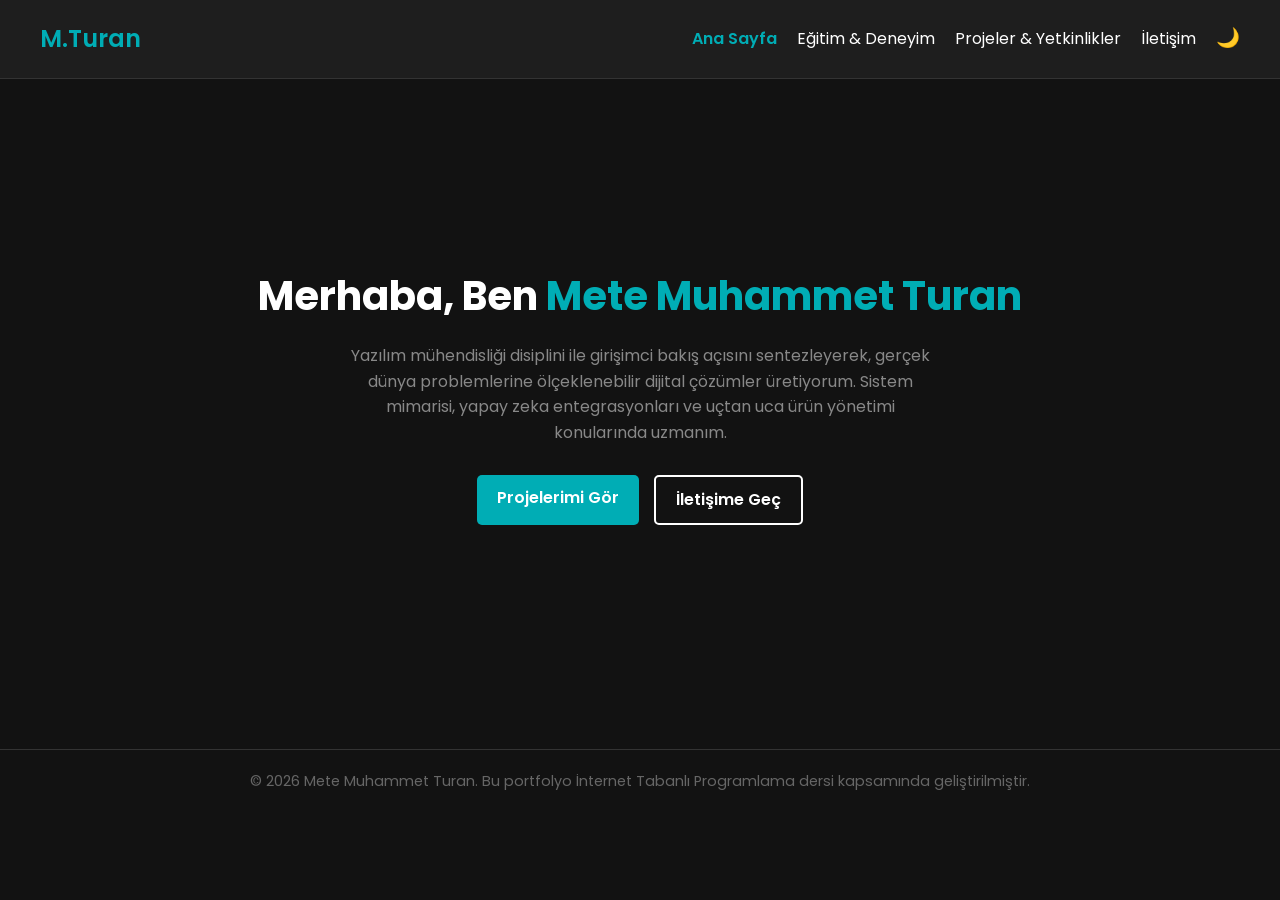
<file: index.html>
<!DOCTYPE html>
<html lang="tr">
<head>
    <meta charset="UTF-8">
    <meta name="viewport" content="width=device-width, initial-scale=1.0">
    <title>Mete Muhammet Turan - Ana Sayfa</title>
    <link href="https://fonts.googleapis.com/css2?family=Poppins:wght@300;400;600&display=swap" rel="stylesheet">
    <link rel="stylesheet" href="style.css">
</head>
<body>
    
    <!-- Navbar (Üst Menü) -->
    <header class="navbar">
        <div class="logo">M.Turan</div>
        <ul class="nav-links">
            <li><a href="index.html" class="active">Ana Sayfa</a></li>
            <li><a href="egitim.html">Eğitim & Deneyim</a></li>
            <li><a href="projeler.html">Projeler & Yetkinlikler</a></li>
            <li><a href="iletisim.html">İletişim</a></li>
            <li><button id="theme-toggle" aria-label="Tema Değiştir">🌙</button></li>
        </ul>
    </header>

    <!-- Ana Karşılama Alanı (Hero) -->
    <main class="hero">
        <div class="hero-content">
            <h1>Merhaba, Ben <span class="highlight">Mete Muhammet Turan</span></h1>
            <p>Yazılım mühendisliği disiplini ile girişimci bakış açısını sentezleyerek, gerçek dünya problemlerine ölçeklenebilir dijital çözümler üretiyorum. Sistem mimarisi, yapay zeka entegrasyonları ve uçtan uca ürün yönetimi konularında uzmanım.</p>
            <div class="buttons">
                <a href="projeler.html" class="btn btn-primary">Projelerimi Gör</a>
                <a href="iletisim.html" class="btn btn-outline">İletişime Geç</a>
            </div>
        </div>
    </main>

    <!-- Footer -->
    <footer class="footer">
        <p>&copy; 2026 Mete Muhammet Turan. Bu portfolyo İnternet Tabanlı Programlama dersi kapsamında geliştirilmiştir.</p>
    </footer>

    <script src="script.js"></script>
</body>
</html>
</file>
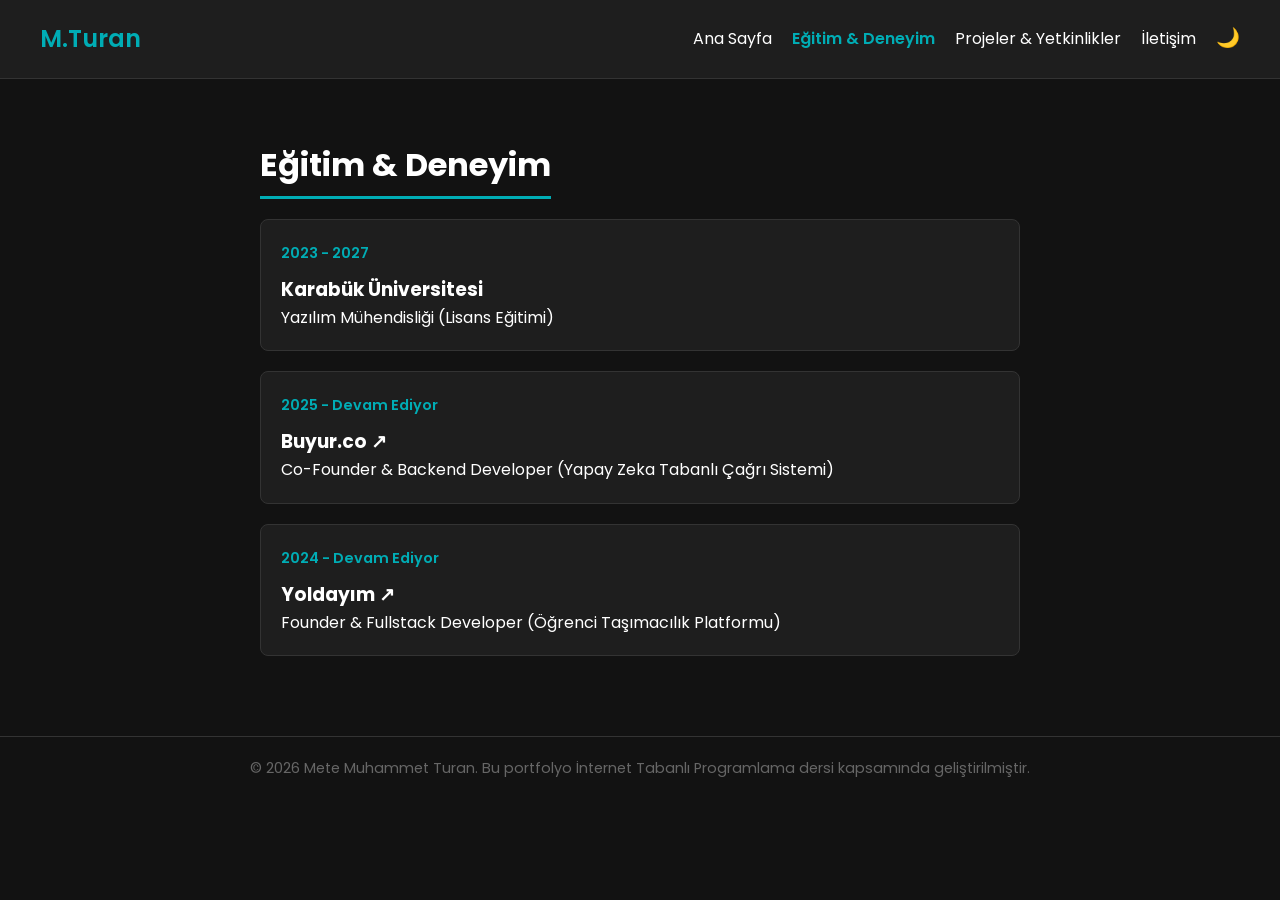
<file: egitim.html>
<!DOCTYPE html>
<html lang="tr">
<head>
    <meta charset="UTF-8">
    <meta name="viewport" content="width=device-width, initial-scale=1.0">
    <title>Mete Muhammet Turan - Eğitim</title>
    <link href="https://fonts.googleapis.com/css2?family=Poppins:wght@300;400;600&display=swap" rel="stylesheet">
    <link rel="stylesheet" href="style.css">
</head>
<body>
    
    <header class="navbar">
        <div class="logo">M.Turan</div>
        <ul class="nav-links">
            <li><a href="index.html">Ana Sayfa</a></li>
            <li><a href="egitim.html" class="active">Eğitim & Deneyim</a></li>
            <li><a href="projeler.html">Projeler & Yetkinlikler</a></li>
            <li><a href="iletisim.html">İletişim</a></li>
            <li><button id="theme-toggle" aria-label="Tema Değiştir">🌙</button></li>
        </ul>
    </header>

    <main class="container">
        <h2 class="title">Eğitim & Deneyim</h2>
        
        <div class="content-box">
            <span class="date">2023 - 2027</span>
            <h3>Karabük Üniversitesi</h3>
            <p>Yazılım Mühendisliği (Lisans Eğitimi)</p>
        </div>

        <div class="content-box">
            <span class="date">2025 - Devam Ediyor</span>
            <h3><a href="https://www.buyur.co" target="_blank" class="project-link">Buyur.co ↗</a></h3>
            <p>Co-Founder & Backend Developer (Yapay Zeka Tabanlı Çağrı Sistemi)</p>
        </div>

        <div class="content-box">
            <span class="date">2024 - Devam Ediyor</span>
            <h3><a href="https://www.yoldayim.com" target="_blank" class="project-link">Yoldayım ↗</a></h3>
            <p>Founder & Fullstack Developer (Öğrenci Taşımacılık Platformu)</p>
        </div>
    </main>

    <footer class="footer">
        <p>&copy; 2026 Mete Muhammet Turan. Bu portfolyo İnternet Tabanlı Programlama dersi kapsamında geliştirilmiştir.</p>
    </footer>

    <script src="script.js"></script>
</body>
</html>
</file>
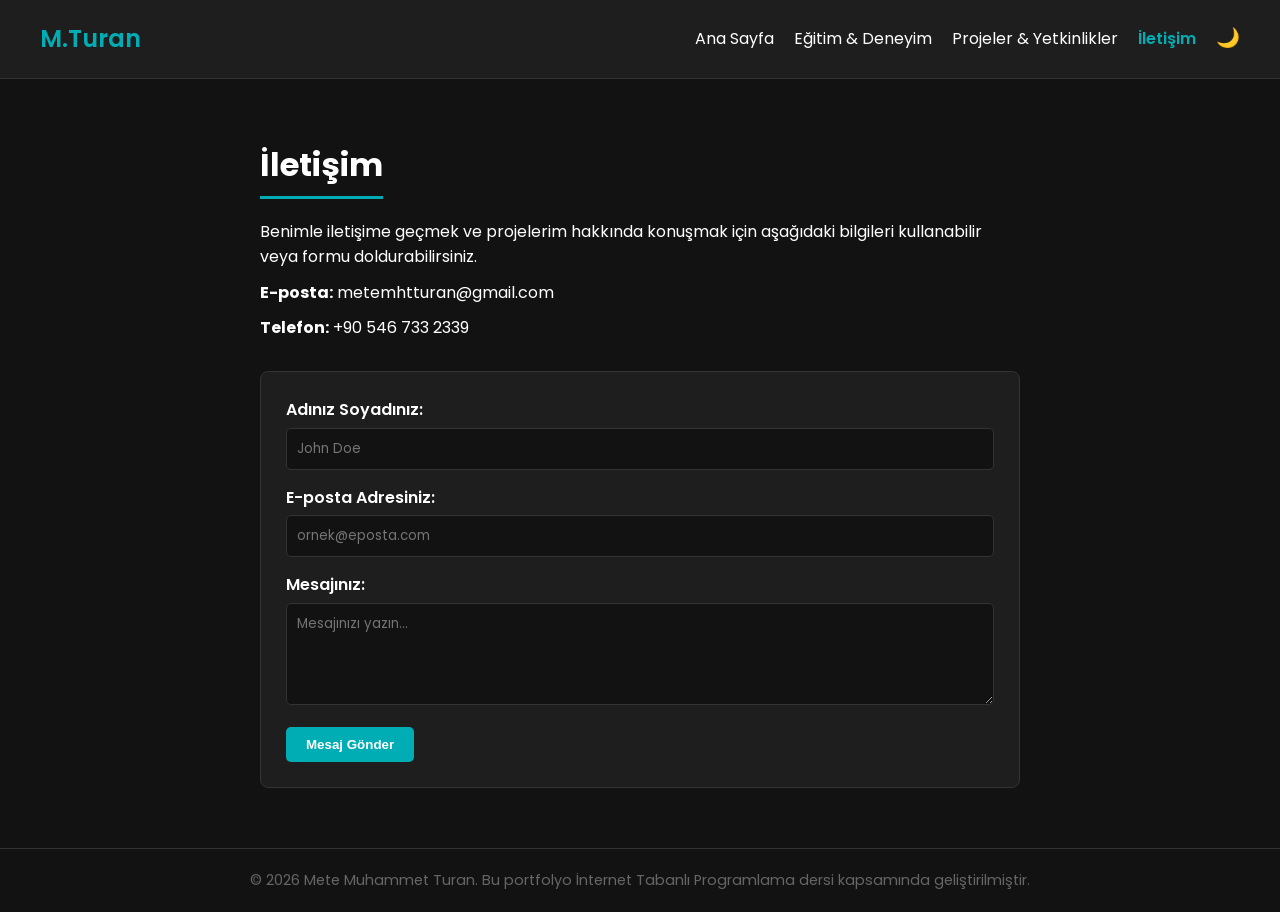
<file: iletisim.html>
<!DOCTYPE html>
<html lang="tr">
<head>
    <meta charset="UTF-8">
    <meta name="viewport" content="width=device-width, initial-scale=1.0">
    <title>Mete Muhammet Turan - İletişim</title>
    <link href="https://fonts.googleapis.com/css2?family=Poppins:wght@300;400;600&display=swap" rel="stylesheet">
    <link rel="stylesheet" href="style.css">
</head>
<body>
    
    <header class="navbar">
        <div class="logo">M.Turan</div>
        <ul class="nav-links">
            <li><a href="index.html">Ana Sayfa</a></li>
            <li><a href="egitim.html">Eğitim & Deneyim</a></li>
            <li><a href="projeler.html">Projeler & Yetkinlikler</a></li>
            <li><a href="iletisim.html" class="active">İletişim</a></li>
            <li><button id="theme-toggle" aria-label="Tema Değiştir">🌙</button></li>
        </ul>
    </header>

    <main class="container">
        <h2 class="title">İletişim</h2>
        
        <div class="contact-box">
            <p>Benimle iletişime geçmek ve projelerim hakkında konuşmak için aşağıdaki bilgileri kullanabilir veya formu doldurabilirsiniz.</p>
            <p><strong>E-posta:</strong> metemhtturan@gmail.com</p>
            <p><strong>Telefon:</strong> +90 546 733 2339</p>
        </div>

        <form id="contactForm">
            <div class="form-group">
                <label for="name">Adınız Soyadınız:</label>
                <input type="text" id="name" required placeholder="John Doe">
            </div>
            <div class="form-group">
                <label for="email">E-posta Adresiniz:</label>
                <input type="email" id="email" required placeholder="ornek@eposta.com">
            </div>
            <div class="form-group">
                <label for="message">Mesajınız:</label>
                <textarea id="message" rows="4" required placeholder="Mesajınızı yazın..."></textarea>
            </div>
            <button type="submit" class="btn btn-primary">Mesaj Gönder</button>
        </form>
    </main>

    <footer class="footer">
        <p>&copy; 2026 Mete Muhammet Turan. Bu portfolyo İnternet Tabanlı Programlama dersi kapsamında geliştirilmiştir.</p>
    </footer>

    <script src="script.js"></script>
</body>
</html>
</file>
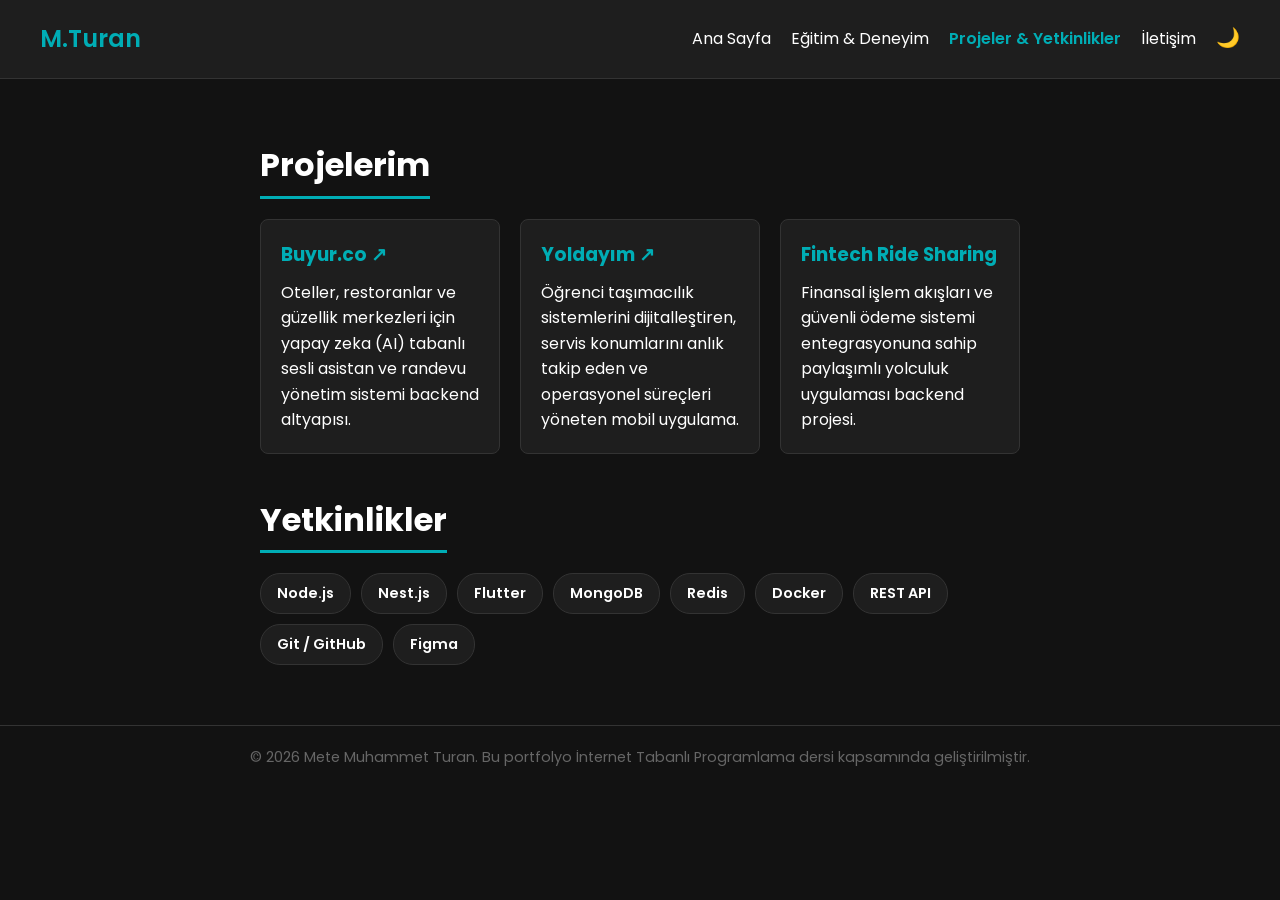
<file: projeler.html>
<!DOCTYPE html>
<html lang="tr">
<head>
    <meta charset="UTF-8">
    <meta name="viewport" content="width=device-width, initial-scale=1.0">
    <title>Mete Muhammet Turan - Projeler & Yetkinlikler</title>
    <link href="https://fonts.googleapis.com/css2?family=Poppins:wght@300;400;600&display=swap" rel="stylesheet">
    <link rel="stylesheet" href="style.css">
</head>
<body>
    
    <header class="navbar">
        <div class="logo">M.Turan</div>
        <ul class="nav-links">
            <li><a href="index.html">Ana Sayfa</a></li>
            <li><a href="egitim.html">Eğitim & Deneyim</a></li>
            <li><a href="projeler.html" class="active">Projeler & Yetkinlikler</a></li>
            <li><a href="iletisim.html">İletişim</a></li>
            <li><button id="theme-toggle" aria-label="Tema Değiştir">🌙</button></li>
        </ul>
    </header>

    <main class="container">
        <h2 class="title">Projelerim</h2>
        
        <div class="grid">
            <div class="card">
                <h3><a href="https://www.buyur.co" target="_blank" class="project-link">Buyur.co ↗</a></h3>
                <p>Oteller, restoranlar ve güzellik merkezleri için yapay zeka (AI) tabanlı sesli asistan ve randevu yönetim sistemi backend altyapısı.</p>
            </div>

            <div class="card">
                <h3><a href="https://www.yoldayim.com" target="_blank" class="project-link">Yoldayım ↗</a></h3>
                <p>Öğrenci taşımacılık sistemlerini dijitalleştiren, servis konumlarını anlık takip eden ve operasyonel süreçleri yöneten mobil uygulama.</p>
            </div>

            <div class="card">
                <h3>Fintech Ride Sharing</h3>
                <p>Finansal işlem akışları ve güvenli ödeme sistemi entegrasyonuna sahip paylaşımlı yolculuk uygulaması backend projesi.</p>
            </div>
        </div>

        <h2 class="title" style="margin-top: 40px;">Yetkinlikler</h2>
        <div class="skills-grid">
            <span class="skill-badge">Node.js</span>
            <span class="skill-badge">Nest.js</span>
            <span class="skill-badge">Flutter</span>
            <span class="skill-badge">MongoDB</span>
            <span class="skill-badge">Redis</span>
            <span class="skill-badge">Docker</span>
            <span class="skill-badge">REST API</span>
            <span class="skill-badge">Git / GitHub</span>
            <span class="skill-badge">Figma</span>
        </div>
    </main>

    <footer class="footer">
        <p>&copy; 2026 Mete Muhammet Turan. Bu portfolyo İnternet Tabanlı Programlama dersi kapsamında geliştirilmiştir.</p>
    </footer>

    <script src="script.js"></script>
</body>
</html>
</file>
<file: style.css>
/* 1. TEMA DEĞİŞKENLERİ */
:root {
    --bg-color: #121212;
    --text-color: #ffffff;
    --primary-color: #00adb5;
    --card-bg: #1e1e1e;
    --border-color: #333333;
}

body.light-theme {
    --bg-color: #f5f5f5;
    --text-color: #222222;
    --primary-color: #007a87;
    --card-bg: #ffffff;
    --border-color: #dddddd;
}

/* 2. GENEL SIFIRLAMA */
* {
    margin: 0;
    padding: 0;
    box-sizing: border-box;
}

body {
    font-family: 'Poppins', sans-serif;
    background-color: var(--bg-color);
    color: var(--text-color);
    line-height: 1.6;
    transition: background 0.3s, color 0.3s;
}

.container {
    max-width: 800px;
    margin: 40px auto;
    padding: 20px;
}

.title {
    font-size: 2rem;
    margin-bottom: 20px;
    border-bottom: 3px solid var(--primary-color);
    display: inline-block;
    padding-bottom: 5px;
}

/* 3. NAVBAR */
.navbar {
    display: flex;
    justify-content: space-between;
    align-items: center;
    padding: 20px 40px;
    background-color: var(--card-bg);
    border-bottom: 1px solid var(--border-color);
}

.logo {
    font-size: 1.5rem;
    font-weight: 600;
    color: var(--primary-color);
}

.nav-links {
    display: flex;
    list-style: none;
    align-items: center;
    gap: 20px;
}

.nav-links a {
    text-decoration: none;
    color: var(--text-color);
    font-weight: 400;
}

.nav-links a.active, .nav-links a:hover {
    color: var(--primary-color);
    font-weight: 600;
}

#theme-toggle {
    background: none;
    border: none;
    font-size: 1.2rem;
    cursor: pointer;
}

/* 4. HERO (ANA SAYFA) */
.hero {
    min-height: 70vh;
    display: flex;
    align-items: center;
    justify-content: center;
    text-align: center;
    padding: 20px;
}

.hero-content h1 {
    font-size: 2.5rem;
    margin-bottom: 15px;
}

.hero-content p {
    color: #888888;
    max-width: 600px;
    margin: 0 auto 30px auto;
}

body.light-theme .hero-content p {
    color: #555555;
}

.highlight {
    color: var(--primary-color);
}

/* Buton Düzeni */
.buttons {
    display: flex;
    justify-content: center;
    gap: 15px;
}

.btn {
    padding: 10px 20px;
    border-radius: 5px;
    text-decoration: none;
    font-weight: 600;
    border: none;
    transition: 0.2s;
}

.btn:hover {
    transform: translateY(-2px);
}

.btn-primary {
    background-color: var(--primary-color);
    color: white !important;
}

.btn-outline {
    background-color: transparent;
    border: 2px solid var(--text-color);
    color: var(--text-color);
}

/* 5. EĞİTİM KUTULARI */
.content-box {
    background-color: var(--card-bg);
    padding: 20px;
    border-radius: 8px;
    margin-bottom: 20px;
    border: 1px solid var(--border-color);
}

.date {
    display: inline-block;
    color: var(--primary-color);
    font-weight: 600;
    font-size: 0.9rem;
    margin-bottom: 10px;
}

/* 6. PROJE KARTLARI (GRID) */
.grid {
    display: grid;
    grid-template-columns: repeat(auto-fit, minmax(220px, 1fr));
    gap: 20px;
}

.card {
    background-color: var(--card-bg);
    padding: 20px;
    border-radius: 8px;
    border: 1px solid var(--border-color);
}

.card h3 {
    margin-bottom: 10px;
    color: var(--primary-color);
}

/* 7. İLETİŞİM FORMU */
.contact-box {
    margin-bottom: 30px;
}

.contact-box p {
    margin-bottom: 10px;
}

#contactForm {
    background-color: var(--card-bg);
    padding: 25px;
    border-radius: 8px;
    border: 1px solid var(--border-color);
}

.form-group {
    margin-bottom: 15px;
}

.form-group label {
    display: block;
    margin-bottom: 5px;
    font-weight: 600;
}

.form-group input, .form-group textarea {
    width: 100%;
    padding: 10px;
    background-color: var(--bg-color);
    border: 1px solid var(--border-color);
    border-radius: 5px;
    color: var(--text-color);
    font-family: inherit;
}

.form-group input:focus, .form-group textarea:focus {
    outline: none;
    border-color: var(--primary-color);
}

/* 8. YETKİNLİKLER */
.skills-grid {
    display: flex;
    flex-wrap: wrap;
    gap: 10px;
}

.skill-badge {
    background-color: var(--card-bg);
    padding: 8px 16px;
    border-radius: 20px;
    font-size: 0.9rem;
    font-weight: 600;
    border: 1px solid var(--border-color);
    color: var(--text-color);
}

/* 9. PROJE LİNKLERİ */
.project-link {
    color: inherit;
    text-decoration: none;
    transition: color 0.2s;
}

.project-link:hover {
    color: var(--primary-color);
}

/* 10. FOOTER */
.footer {
    text-align: center;
    padding: 20px;
    border-top: 1px solid var(--border-color);
    font-size: 0.9rem;
    color: #666666;
    margin-top: 40px;
}
</file>
